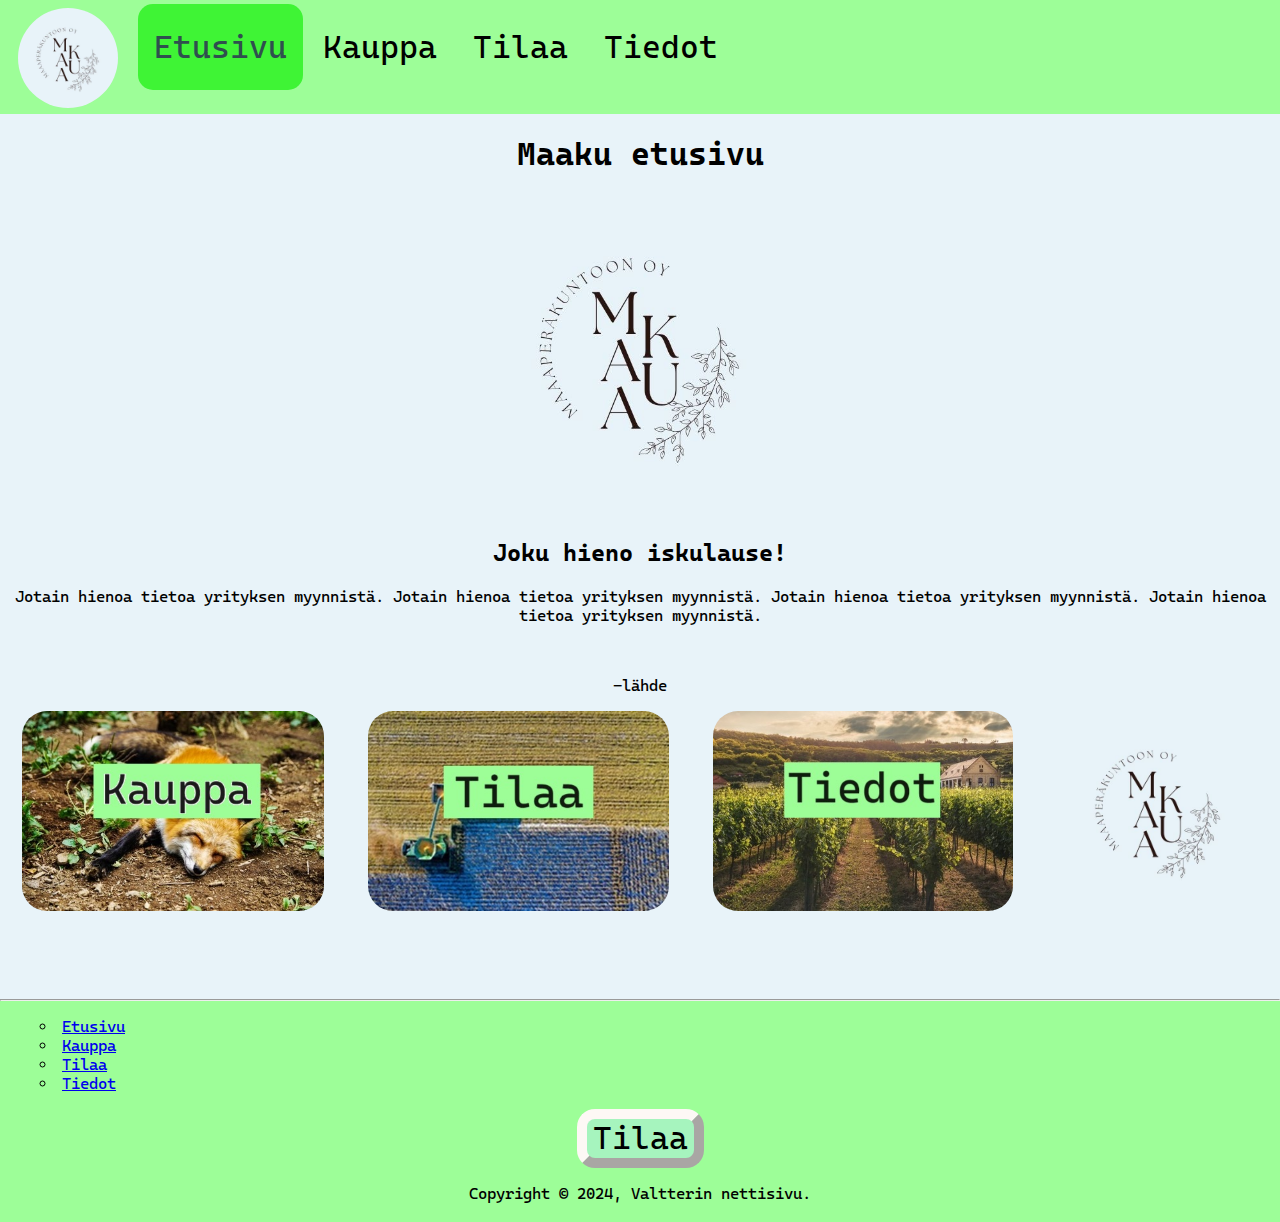
<file: index.html>
<!DOCTYPE html>
<html lang="fi">
  <head>
    <link rel="stylesheet" href="tyyli.css">
    <meta charset="UTF-8">
    <meta http-equiv="X-UA-Compatible" content="IE=edge">
    <meta name="viewport" content="width=device-width, initial-scale=1.0">
    <meta name="description" content="Maaku etusivu Kuvitteellinen yritys.">
    <meta name="robots" content="noindex, nofollow">
    
    <title>Maaku</title>

  </head>
  <body>
  
	  <!-- navigointipalkki -->
    <header>
      <div class="navigation-bar">
        <a href="index.html"><img class="logo" src="kuvat/Maaku.jpg" alt="Maaku logo" ></a>  
        <a href="index.html" id="valinta" >Etusivu</a>        
        <a href="kauppa.html">Kauppa</a>
        <a href="tilaa.html" >Tilaa</a>
        <a href="tiedot.html">Tiedot</a>
      </div >
    </header>
    
   <!-- Pidike sisällön keskittämiseen. -->
    <div class="pidike" >
       
      <!--Esimerkkitekstiä. -->
      <h1>Maaku etusivu</h1>
      <!--Logo. -->
      <img class="etusivunlogo" src="kuvat/Maaku.jpg" alt="Maaku logo">
      <h2>Joku hieno iskulause!</h2>
      <p>Jotain hienoa tietoa yrityksen myynnistä. Jotain hienoa tietoa yrityksen myynnistä. 
        Jotain hienoa tietoa yrityksen myynnistä. Jotain hienoa tietoa yrityksen myynnistä.</p>
      <br>
      <p>-lähde</p>

      
      <!-- Kuvalinkit-->
      <div class="kuvapidike">
        <a href="kauppa.html"><img src="kuvat/pexels-pixabay-271932Kauppaversio.jpg" alt="Kauppa. Kettu nukkuu maassa." class="kuva" style="border-radius: 25px;"></a>
        <a href="tilaa.html"><img src="kuvat/tilaakuva.jpg" alt="Tilaa. Peltoa ja pari traktoria ylhäältä päin kuvattuna" class="kuva" style="border-radius: 25px;"></a>
        <a href="tiedot.html"><img src="kuvat/pexels-david-bartus-442116Tiedot.jpg" alt="Tiedot. Maatilan maisemaa viljelmiltä talolle kuvattuna." class="kuva" style="border-radius: 25px;"></a>
        <a href="index.html"><img src="kuvat/Maaku.jpg" alt="Maaku logo" class="kuva"></a>
      </div>
      <br><br><br><br>
    </div>

   
    
    <div class="footer">
      <hr>
      <footer>
        <!-- Vaadittu lista. -->
        <ul>
          <li><a href="index.html">Etusivu</a></li>
          <li> <a href="kauppa.html">Kauppa</a></li>
          <li> <a href="tilaa.html">Tilaa</a></li>
          <li> <a href="tiedot.html" >Tiedot</a></li>
        </ul>
        <p><button type="reset" class="tilaanappi" style="padding-top:  0px;" onclick="location.href='tilaa.html'"> Tilaa </button></p>
        <p>Copyright &copy; 2024, Valtterin nettisivu.</p>
      </footer>
    </div>
  </body>
</html>
</file>
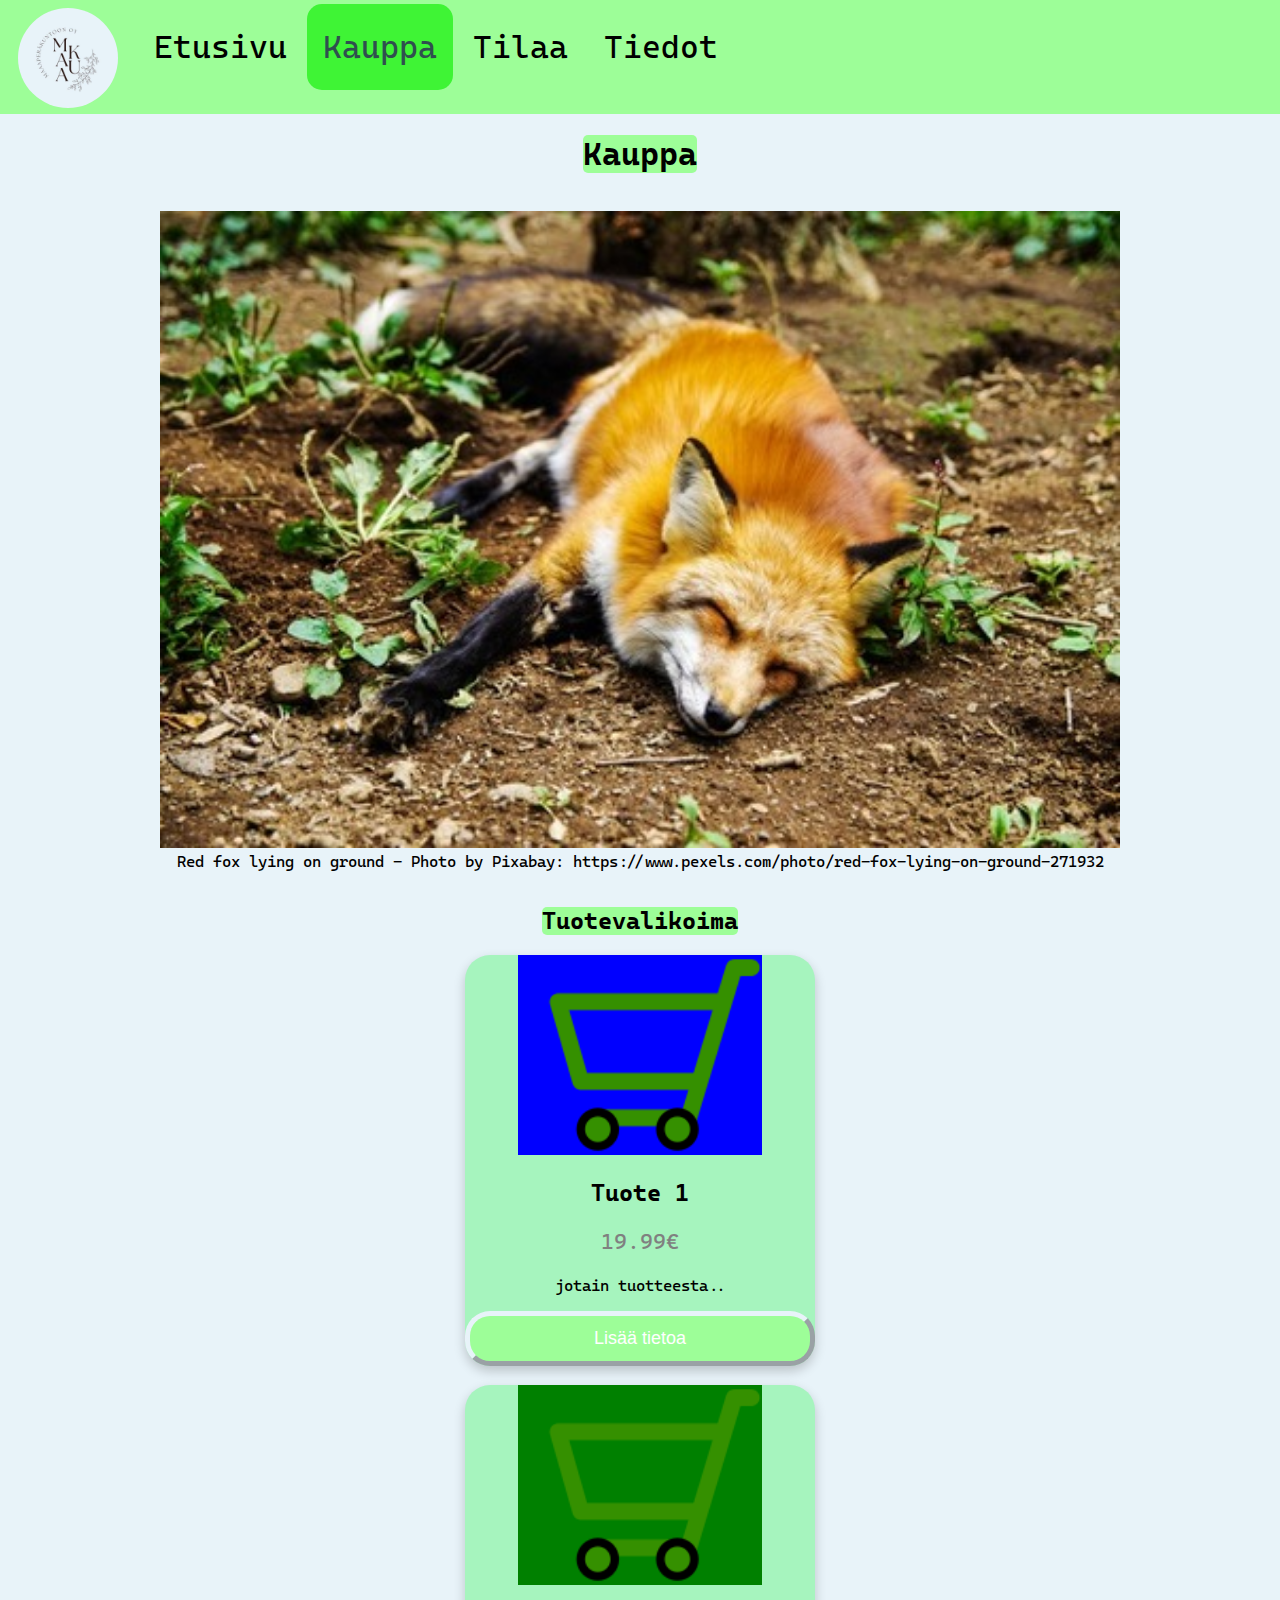
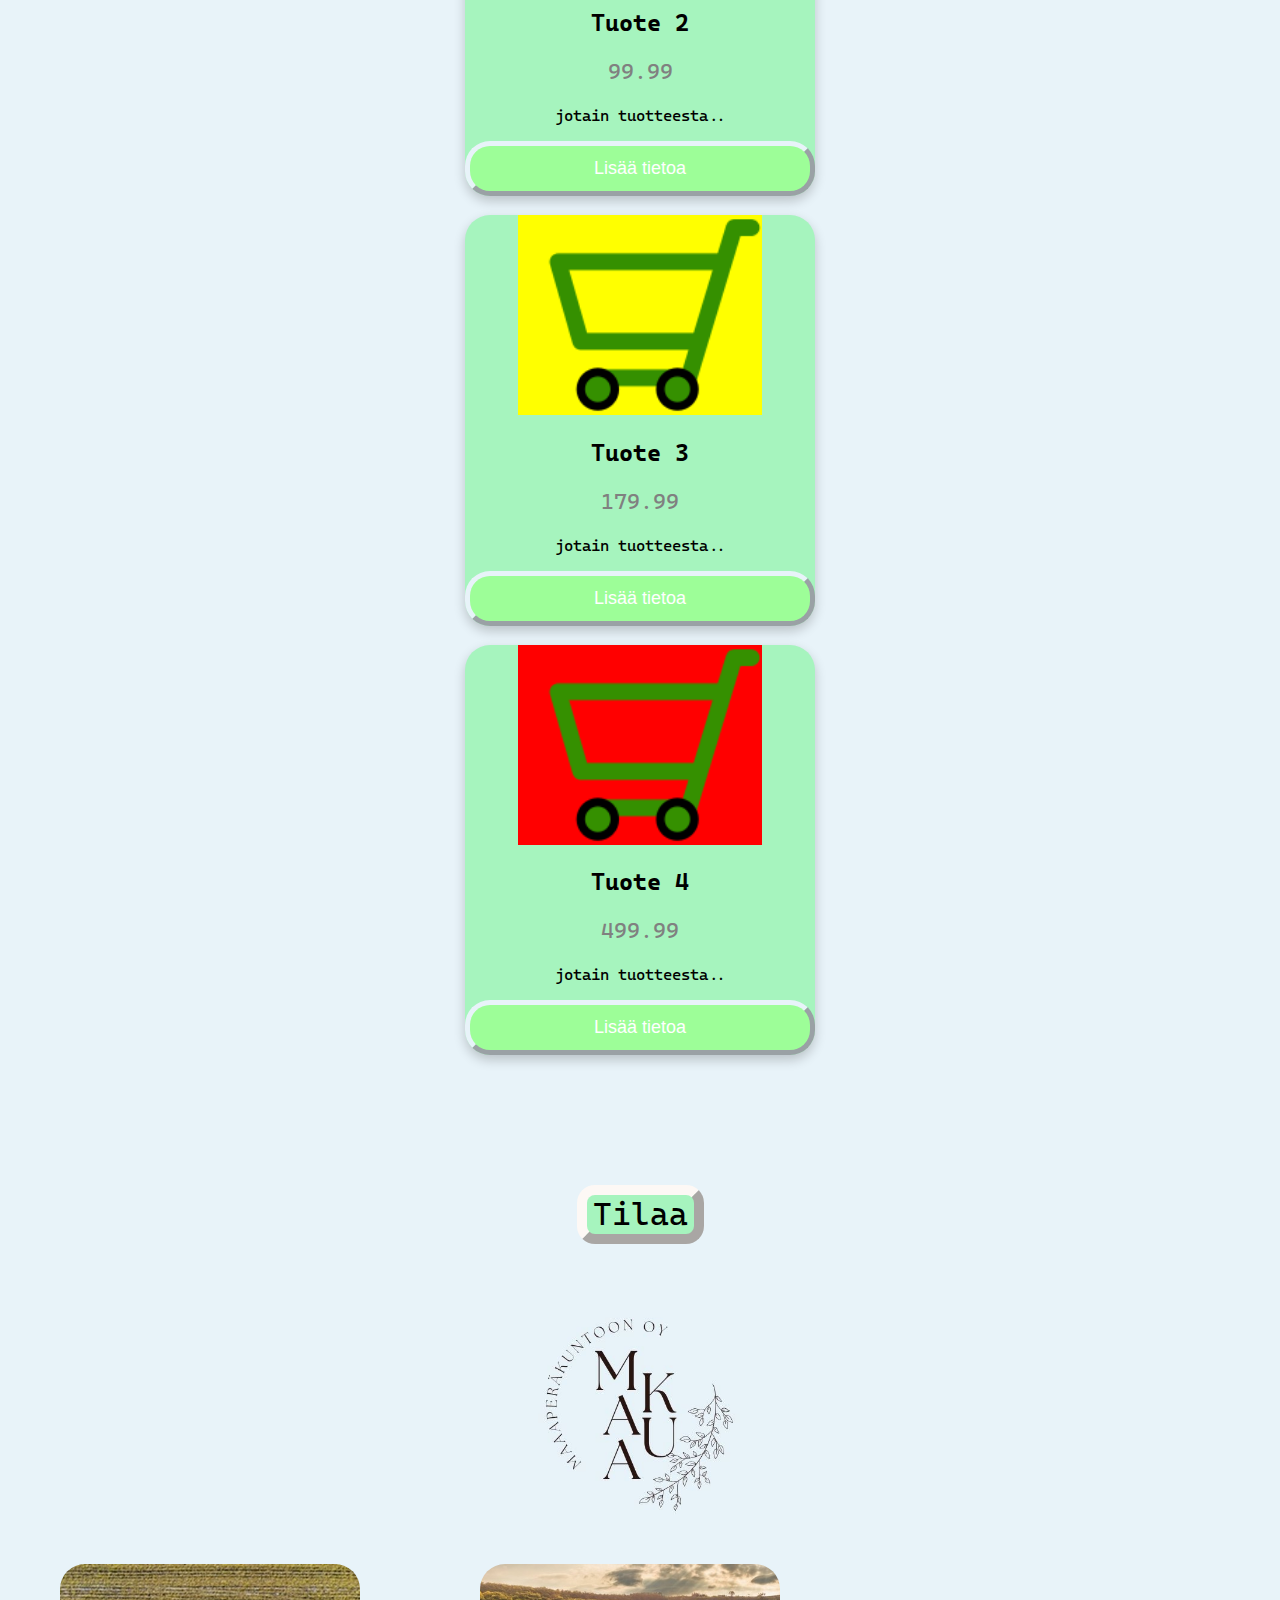
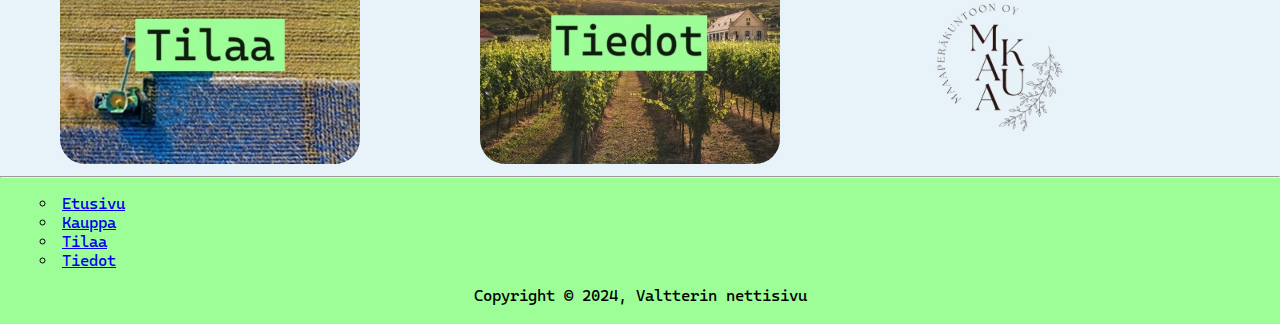
<file: kauppa.html>
<!DOCTYPE html>
<html lang="fi">
  <head>
    <link rel="stylesheet" href="tyyli.css">
    <meta charset="UTF-8">
    <meta http-equiv="X-UA-Compatible" content="IE=edge">
    <meta name="viewport" content="width=device-width, initial-scale=1.0">
    <meta 
      name ="description"
      content="Maaku Kauppa"
    >
    <meta name="robots" content="noindex, nofollow">

    <title>Maaku Kauppa</title>
   
  

  </head>
  <body>
   
		<!-- navigointipalkki -->
    <div class="navigation-bar">
      <a href="index.html"><img class="logo" src="kuvat/Maaku.jpg" alt="Maaku logo" ></a>  
      <a href="index.html">Etusivu</a>        
      <a href="kauppa.html" id="valinta" >Kauppa</a>
      <a href="tilaa.html" >Tilaa</a>
      <a href="tiedot.html">Tiedot</a>
    </div >



    <!-- Pidike sisällön keskittämiseen. -->
    <div class="pidike">
      <h1 style="background-color: #9DFE98; display: inline-block; border-radius: 5px;">Kauppa</h1>
      <br>
      <figure>
        <img src="kuvat/pexels-pixabay-271932.jpg" alt="Red-Fox-Lying-On-Ground. Kettu nukkuu maassa." style="width: 80%; height: auto; ">
        <figcaption>Red fox lying on ground - Photo by Pixabay: https://www.pexels.com/photo/red-fox-lying-on-ground-271932</figcaption>
      </figure>
      <h2 style="background-color: #9DFE98; display: inline-block; border-radius: 5px;">Tuotevalikoima</h2>

      <!-- Kaupan Tuotekortit ja niiden pidike. -->
      <div class="kortinpidike">
        <div class="kortti">
          <img src="kuvat/Shopping_cart_icon.png" alt="Ostoskärry." class="kuva" style="background-color: blue;">
          <h2>Tuote 1</h2>
          <p class="hinta">19.99€</p>
          <p>jotain tuotteesta..</p>
          <button>Lisää tietoa</button>
          <div class="piiloteksti">tämän ei pitäis näkyä aluksi.</div>
        </div>
        <br>
        <div class="kortti">
          <img src="kuvat/Shopping_cart_icon.png" alt="Ostoskärry." class="kuva" style="background-color: green;">
          <h2>Tuote 2</h2>
          <p class="hinta">99.99</p>
          <p>jotain tuotteesta..</p>
          <button>Lisää tietoa</button>
          <div class="piiloteksti">tämän ei pitäis näkyä aluksi.</div>
        </div>
        <br>
        <div class="kortti">
          <img src="kuvat/Shopping_cart_icon.png" alt="Ostoskärry." class="kuva" style="background-color: yellow;">
          <h2>Tuote 3</h2>
          <p class="hinta">179.99</p>
          <p>jotain tuotteesta..</p>
          <button>Lisää tietoa</button>
          <div class="piiloteksti">tämän ei pitäis näkyä aluksi.</div>
        </div>
        <br>
        <div class="kortti">
          <img src="kuvat/Shopping_cart_icon.png" alt="Ostoskärry." class="kuva" style="background-color: red;">
          <h2>Tuote 4</h2>
          <p class="hinta">499.99</p>
          <p>jotain tuotteesta..</p>
          <button>Lisää tietoa</button>
          <div class="piiloteksti">tämän ei pitäis näkyä aluksi.</div>
        </div>
      </div>
    
      <br><br><br><br><br><br>
       <!-- "Tilaa"-nappi-->
       <p><button type="reset" class="tilaanappi" style="padding-top:  0px; " onclick="location.href='tilaa.html'"> Tilaa </button></p>
      <!-- Logo hieman isompana-->
      <a href="index.html"><img src="kuvat/Maaku.jpg" alt="Maaku logo" style="  max-width: 300px; min-width: 20px;" ></a>
      <br>
    
      <!-- Kuvalinkit-->
      <div class="kuvapidike">
        <a href="tilaa.html"><img src="kuvat/tilaakuva.jpg" alt="Tilaa. Peltoa ja pari traktoria ylhäältä päin kuvattuna" class="kuva" style="border-radius: 25px;" ></a>
        <a href="tiedot.html"><img src="kuvat/pexels-david-bartus-442116Tiedot.jpg" alt="Tiedot. Maatilan maisemaa viljelmiltä talolle kuvattuna." class="kuva" style="border-radius: 25px;" ></a>
        <a href="index.html"><img src="kuvat/Maaku.jpg" alt="Maaku logo" class="kuva"></a>
        <br><br><br><br><br>
      </div>

    </div>

    <div class="footer">
      <hr>
      <footer>
        <ul>
          <li><a href="index.html">Etusivu</a></li>
          <li> <a href="kauppa.html">Kauppa</a></li>
          <li> <a href="tilaa.html">Tilaa</a></li>
          <li> <a href="tiedot.html" >Tiedot</a></li>
        </ul>
        <p>Copyright &copy; 2024, Valtterin nettisivu</p>
      </footer>
    </div>

  </body>
 
</html>
</file>
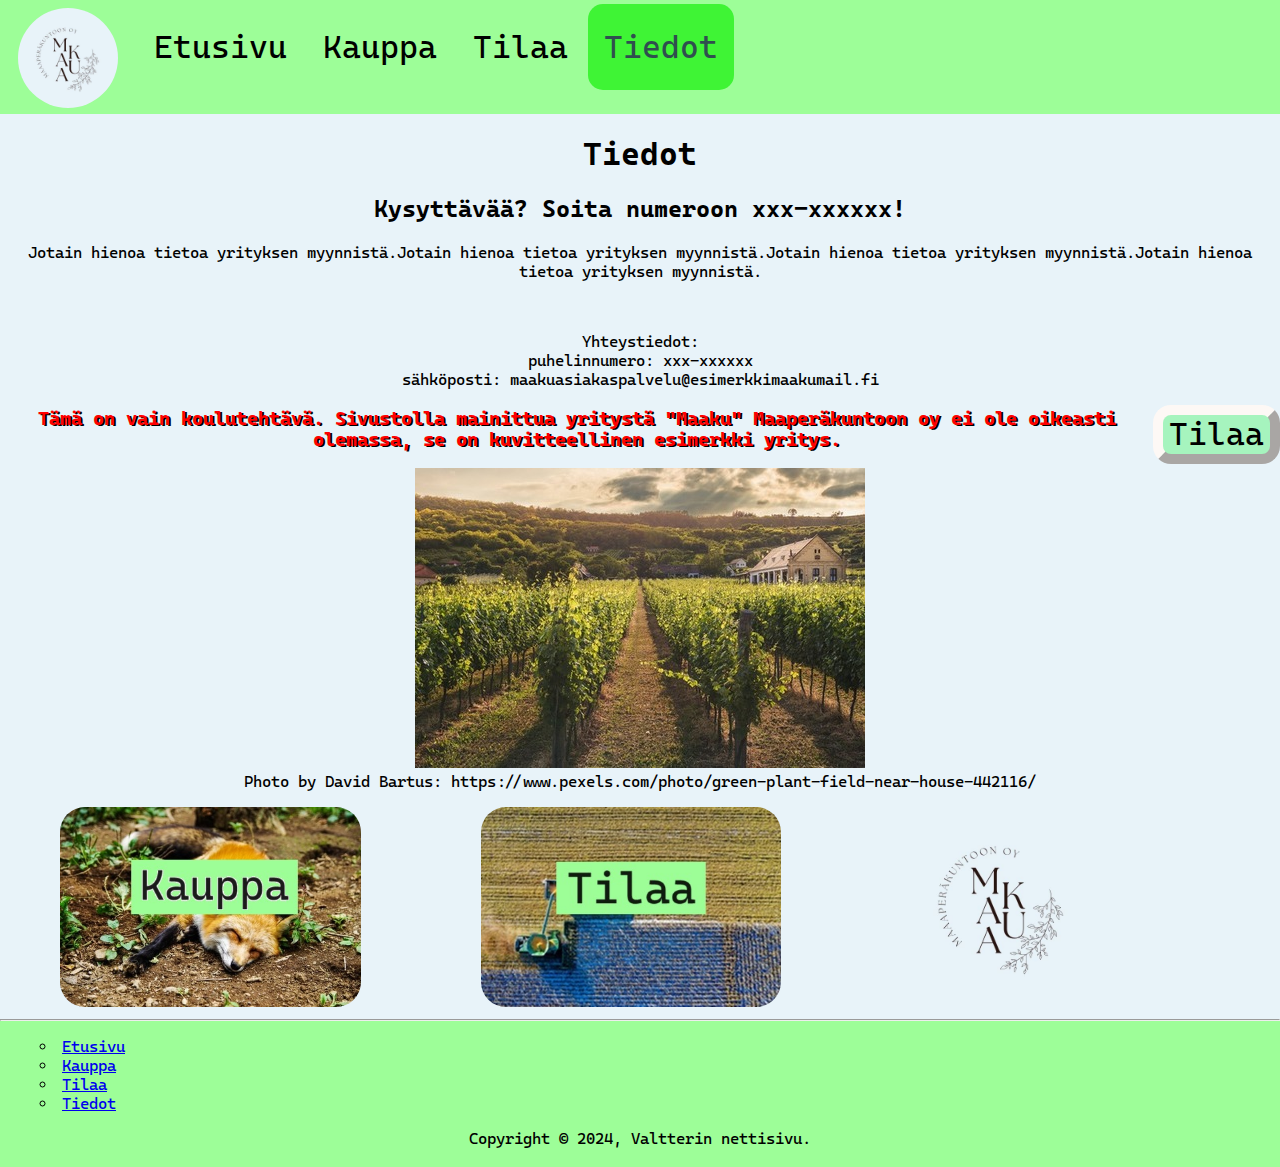
<file: tiedot.html>
<!DOCTYPE html>
<html lang="fi">
  <head>
    <link rel="stylesheet" href="tyyli.css">
    <meta charset="UTF-8">
    <meta http-equiv="X-UA-Compatible" content="IE=edge">
    <meta name="viewport" content="width=device-width, initial-scale=1.0">
    <meta 
      name ="description"
      content="Maaku Tiedot"
    >
    <meta name="robots" content="noindex, nofollow">

    <title>Maaku Tiedot</title>
   


  </head>
 <body>
    <!-- Haluttu navigointipalkki -->

    <div class="navigation-bar">
      <a href="index.html"><img class="logo" src="kuvat/Maaku.jpg" alt="Maaku logo" ></a>  
      <a href="index.html"  >Etusivu</a>        
      <a href="kauppa.html">Kauppa</a>
      <a href="tilaa.html">Tilaa</a>
      <a href="tiedot.html" id="valinta">Tiedot</a>
    </div >
 
    <!-- Pidike sisällön keskittämiseen. -->
    <div class="pidike">

      <!-- Otsikot ja tekstiä-->
      <h1>Tiedot</h1>
      <h2>Kysyttävää? Soita numeroon xxx-xxxxxx!</h2>
      <p>Jotain hienoa tietoa yrityksen myynnistä.Jotain hienoa tietoa yrityksen myynnistä.Jotain hienoa tietoa yrityksen myynnistä.Jotain hienoa tietoa yrityksen myynnistä.</p>
      <br>
      <p>Yhteystiedot: <br>puhelinnumero: xxx-xxxxxx <br>sähköposti: maakuasiakaspalvelu@esimerkkimaakumail.fi</p>
      <!-- Tilaa-nappi-->
      <p><button type="reset" class="tilaanappi" style="padding-top:  0px; float: right;" onclick="location.href='tilaa.html'"> Tilaa </button></p>
      <h3 style="color: red; text-shadow: 2px 1px black; ">Tämä on vain koulutehtävä. Sivustolla mainittua yritystä "Maaku" Maaperäkuntoon oy ei ole oikeasti olemassa, se on kuvitteellinen esimerkki yritys.</h3>
      <!-- kuva -->
      <figure>
      <img src="kuvat/pexels-david-bartus-442116.jpg" alt="Green plant field near house" style="max-width: 100%; height: auto;" >
      <figcaption> Photo by David Bartus: https://www.pexels.com/photo/green-plant-field-near-house-442116/</figcaption>
      </figure>

      <!-- Kuvalinkit-->
      <div class="kuvapidike">
        <a href="kauppa.html"><img src="kuvat/pexels-pixabay-271932Kauppaversio.jpg" alt="Kauppa. Kettu nukkuu maassa." class="kuva" style="border-radius: 25px;" ></a>
        <a href="tilaa.html"><img src="kuvat/tilaakuva.jpg" alt="Tilaa. Peltoa ja pari traktoria ylhäältä päin kuvattuna" class="kuva" style="border-radius: 25px;" ></a>
        <a href="index.html"><img src="kuvat/Maaku.jpg" alt="Maaku logo" class="kuva" ></a>
        <br><br><br><br><br>
      </div>
    </div>

    <div class="footer">
      <hr>
      <footer>
        <ul>
          <li><a href="index.html">Etusivu</a></li>
          <li> <a href="kauppa.html">Kauppa</a></li>
          <li> <a href="tilaa.html">Tilaa</a></li>
          <li> <a href="tiedot.html" >Tiedot</a></li>
        </ul>
        <p>Copyright &copy; 2024, Valtterin nettisivu.</p>
      </footer>
    </div>

  </body>
 
</html>
</file>
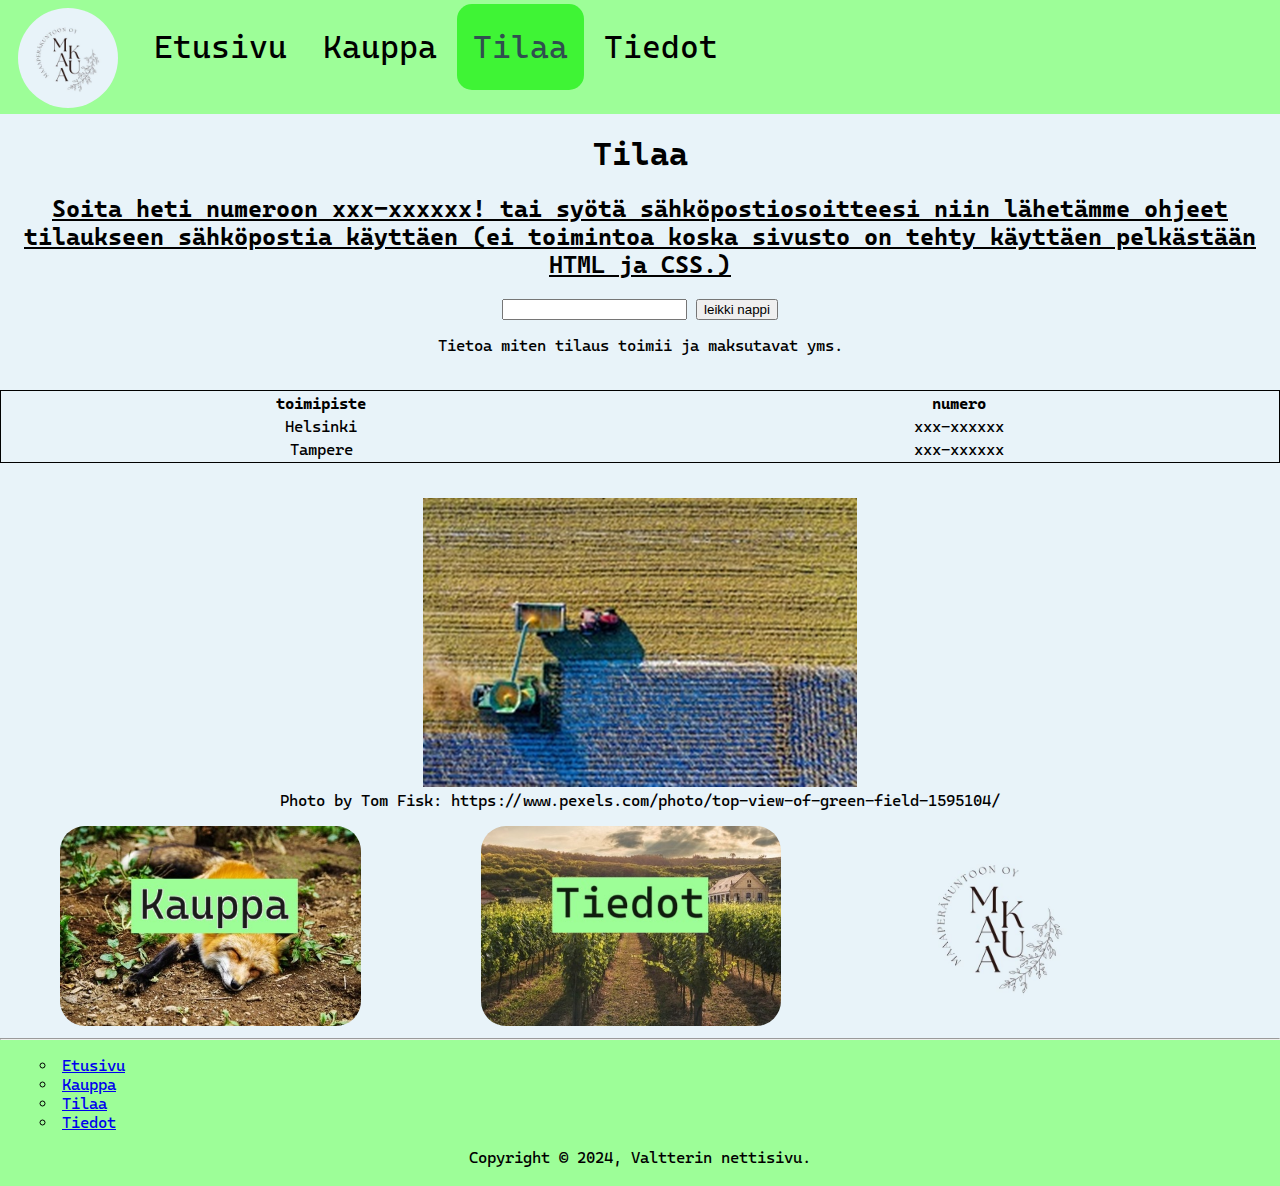
<file: tilaa.html>
<!DOCTYPE html>
<html lang="fi">
  <head>
    <link rel="stylesheet" href="tyyli.css">
    <meta charset="UTF-8">
    <meta http-equiv="X-UA-Compatible" content="IE=edge">
    <meta name="viewport" content="width=device-width, initial-scale=1.0">
    <meta 
      name ="description"
      content="Maaku Tilaa"
    >
    <meta name="robots" content="noindex, nofollow">

    <title>Maaku Tilaa</title>
   


  </head>
  <body>
    <!-- navigointipalkki -->
    <div class="navigation-bar">
      <a href="index.html"><img class="logo" src="kuvat/Maaku.jpg" alt="Maaku logo" ></a>  
      <a href="index.html"  >Etusivu</a>        
      <a href="kauppa.html">Kauppa</a>
      <a href="tilaa.html" id="valinta" >Tilaa</a>
      <a href="tiedot.html">Tiedot</a>
    </div >


    <!-- Pidike sisällön keskittämiseen. -->
    <div class="pidike">

      <h1 >Tilaa</h1>
       <!-- tekstin alleviivaus. -->
      <h2 style="text-decoration: underline;">Soita heti numeroon xxx-xxxxxx! tai syötä sähköpostiosoitteesi niin lähetämme ohjeet tilaukseen sähköpostia käyttäen (ei toimintoa koska sivusto on tehty käyttäen pelkästään HTML ja CSS.)</h2>
     
      <form>
        <input type="text" id="sähköposti"  >
        <button type="button">leikki nappi</button>
      </form>
      <p>Tietoa miten tilaus toimii ja maksutavat yms.</p>
      <br>

      <!-- Vaadittu taulukko-->
      <table style="width: 100%; border:1px solid black;">
        <tr>
          <th>toimipiste</th>
          <th>numero</th>
        </tr>
        <tr>
          <td>Helsinki</td>
          <td>xxx-xxxxxx</td>
        </tr>
        <tr>
          <td>Tampere</td>
          <td>xxx-xxxxxx</td>
        </tr>
      </table>
      <br>
   
      <!-- Kuva-->
      <figure>
        <img src="kuvat/farm.png" alt="Top view of green field. Peltoa ja pari traktoria ylhäältä päin kuvattuna" style=" max-width: 100%; height: auto; " >
        <figcaption> Photo by Tom Fisk: https://www.pexels.com/photo/top-view-of-green-field-1595104/</figcaption>
      </figure>
      <!-- Kuvalinkit-->
      <div class="kuvapidike">
        <a href="kauppa.html"><img src="kuvat/pexels-pixabay-271932Kauppaversio.jpg" alt="Kauppa. Kettu nukkuu maassa." class="kuva" style="border-radius: 25px;"></a>
        <a href="tiedot.html"><img src="kuvat/pexels-david-bartus-442116Tiedot.jpg" alt="Tiedot. Maatilan maisemaa viljelmiltä talolle kuvattuna." class="kuva" style="border-radius: 25px;"></a>
        <a href="index.html"><img src="kuvat/Maaku.jpg" alt="Maaku logo" class="kuva" ></a>
        <br><br><br><br><br>
      </div>
    </div>

    <div class="footer">
      <hr>
      <footer>

        <ul>
          <li><a href="index.html">Etusivu</a></li>
          <li> <a href="kauppa.html">Kauppa</a></li>
          <li> <a href="tilaa.html">Tilaa</a></li>
          <li> <a href="tiedot.html" >Tiedot</a></li>
        </ul>
        <p>Copyright &copy; 2024, Valtterin nettisivu.</p>
      </footer>
    </div>
  </body>
 
</html>
</file>
<file: tyyli.css>
/* Fontin tuonti kansiosta. */
@font-face {
  font-family: 'cascadiaCodeFontti';
  src: url('fontti/CascadiaCode.ttf') format('truetype');
}
/* Fontin ja tausta värin asetus.*/
body {
  margin: 0;
  font-family: 'cascadiaCodeFontti';
  background-color: #E8F3F9;
}
/* Valittu sivu päävalikosta*/
#valinta{
  background-color: #3ff435;
  color: darkslategray;
}
/* Navigointipalkin asetuksia*/
.navigation-bar{
  overflow: hidden;
  background-color: #9DFE98;
  position: relative;
}

/* navigointipalkin a elementtien asetukset. */
.navigation-bar a {
  float: left;
  color: black;
  text-align: center;
  padding: 24px 16px;
  text-decoration: none;
  font-size: 32px;
  margin: 4px 2px;
}

/* navigointipalkin a elementtien reaktiot hiireen. */
.navigation-bar a:hover {
  background-color: #A6F4BE;
  color: whitesmoke;
}

.navigation-bar a.active {
  background-color: #A6F4BE;
  color: whitesmoke;
}

/* Tilaa napin asetuksia. */
.tilaanappi {
  background-color: #A6F4BE; 
  border-width: 10px;
  color: black;
  border-color: #FDF8F5;
  font-family: 'cascadiaCodeFontti';
  font-size: 32px;
  cursor: pointer;
  border-radius: 18px;
}

.tilaanappi:hover {
  background-color: #9DFE98;
  color: whitesmoke;
  border-color:#E8F3F9
}

/* pidike kuvavalikon kuville*/
.kuvapidike {
  justify-content: space-around;
  align-items: center;
}

 /* asetukset kuvavalikon kuville */ 
.kuva { 
  height: 200px; 
  width: auto; 
  position: relative;
} 

/* Sisällön keskitystä varten luotu pidike */ 
.pidike {
 
  text-align: center;
}
/* Kaupan tuotteille kortti missä hinta ja nappi mikä paljastaa lisää tietoa tuotteesta("piiloteksti"). */ 
.kortti {
  box-shadow: 0 5px 12px 0 rgba(0, 0, 0, 0.2);
  background-color: #A6F4BE;
  max-width: 350px;
  margin: auto;
  text-align: center;
  border-radius: 25px;

}

.hinta {
  color: grey;
  font-size: 22px;
}

.kortti button {
  border-width: 5px;
  border-color: #E8F3F9;
  outline: 0;
  padding: 12px;
  color: white;
  background-color: #9DFE98;
  text-align: center;
  cursor: pointer;
  width: 100%;
  font-size: 18px;
  border-radius: 25px;
}

.piiloteksti{
  display: none;
}

.kortti button:hover {
  opacity: 0.7;
}

/* piilotekstin näyttäminen kun napin päällä pidetään hiirtä.*/ 
.kortti button:hover + .piiloteksti {
  display: block;
  color: red;
}

/* Yläpalkin logon asetuksia.*/ 
.logo{
  width: 100px; 
  border-radius: 66px;
}
.etusivunlogo{
  width: 45%;
}
/* Footer ja footer listan(tiedot sivulla) asetuksia*/ 
.footer {
  padding-bottom: 3px;
  left: 0;
  bottom: 0;
  width: 100%;
  margin-top: auto;
  background-color: #9DFE98;
  color: black;
  text-align: center;
}

.footer ul {
  text-align: left;
  list-style: circle;
  list-style-position: inside;
}

/* ylä- ja kuvavalikon sijoitus Näytön ollessa eri kokoinen.*/
@media (max-width: 750px) {
  .navigation-bar a {
    padding: 0%;
    width: 100%;
  }
  .navigation-bar ul {
    padding-right: 10%;
  }
  .kuvapidike {
    display: grid;
  }
  .logo{
    margin-top: auto;
    margin-bottom: auto;
  }
  .etusivunlogo{
    width: 50%;
  }

 
}
@media screen and (min-width: 750px) {

  .kuvapidike {
    display: grid;
  }
  .logo{
    margin-top: -20px;
    margin-bottom: -30px;
  }
  .etusivunlogo{
    width: 35%;
  }
  #valinta{
    border-radius: 15px;
  }
}

@media screen and (min-width: 1200px) {

  .kuvapidike {
    display: flex;
  }
  .navigation-bar a {
    padding: 24px 16px;
    width: auto;
  }
  .etusivunlogo{
    width: 25%;
  }
}
</file>
